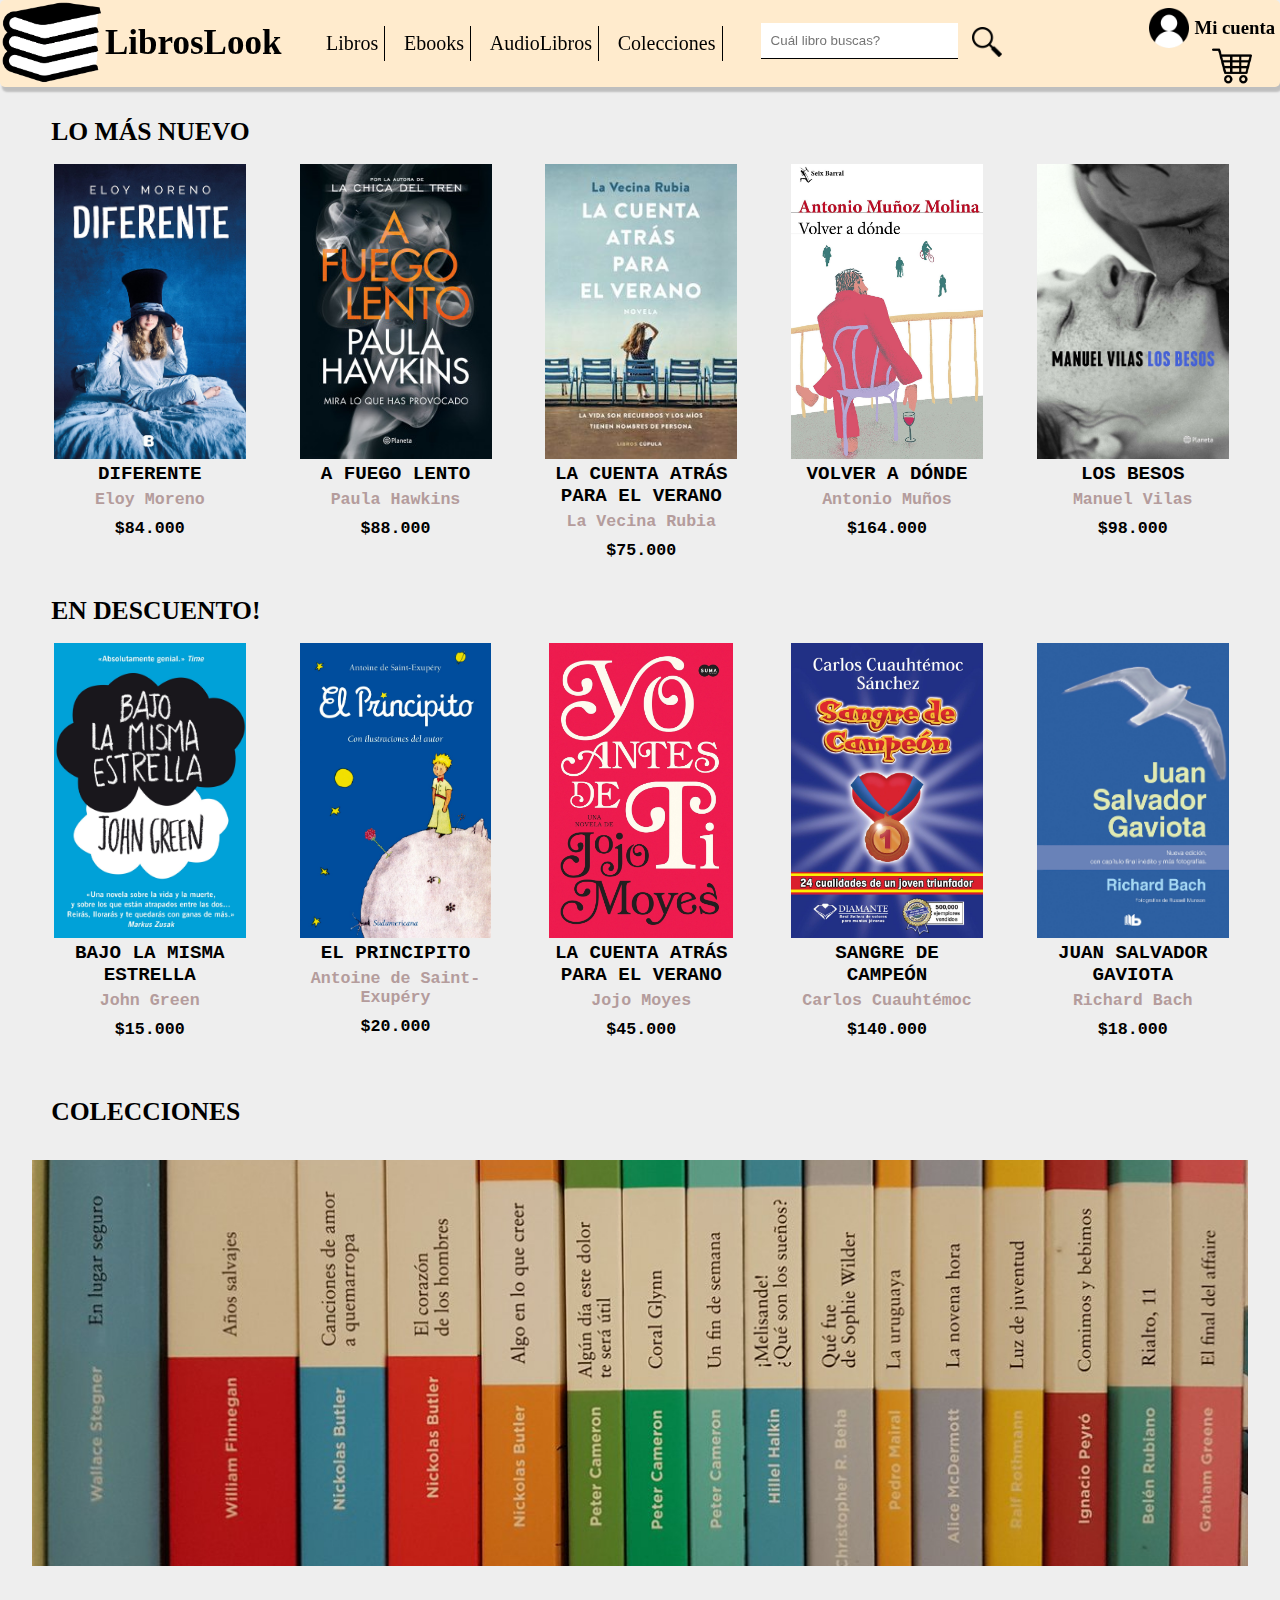
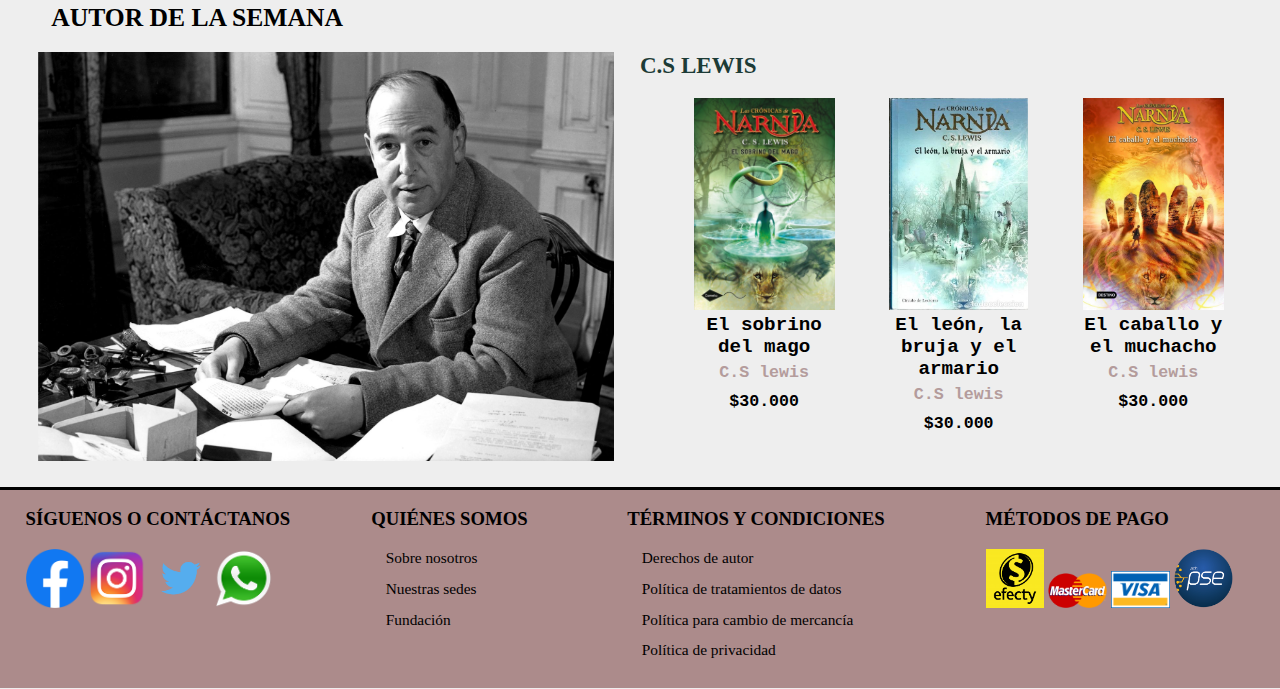
<file: html/index.html>
<!DOCTYPE html>
<!DOCTYPE html>
<html lang="en">
<head>
    <meta charset="UTF-8">
    <meta http-equiv="X-UA-Compatible" content="IE=edge">
    <meta name="viewport" content="width=device-width, initial-scale=1.0">
    <link rel="stylesheet" href="../styles/styles.css">
    <title>LibrosLook</title>
</head>
<body class="grid">
    <header class="header">
        <div class="logo">
            <a href="index.html"><img src="../img/logo.png" alt="Logo" class="icon">
            <h1 class="title">LibrosLook</h1></a>
        </div>
            
        <ul class="menu">
            <li><a href="libros.html" class="links libros">Libros</a></li>
            <li><a href="ebooks.html" class="links Ebooks">Ebooks</a></li>
            <li><a href="aulibros.html" class="links AudioLibros">AudioLibros</a></li>
            <li><a href="colecciones.html" class="links Colecciones">Colecciones</a></li>
        </ul>

        <div class="busqueda">
            <form action="">
                <input type="text" placeholder="Cuál libro buscas?" class="nav">
                <button type="submit"><img src="../img/lupa.png" alt="lupa" class="lupa"></button>
            </form> 
        </div>
        
        <div class="account">
                <img src="../img/usuario.png" alt="usuario" class="user">
                <div class="dropdown">
                    <h3 class="myAccount">Mi cuenta</h3>
                    <div class="dropdown-content">
                        <a href="#">Registrarse</a>
                        <a href="#">Iniciar sesión</a>
                    </div>
                </div>
                <img src="../img/carrito.png" alt="carrito de compra" class="car">
        </div>
    </header>

    <main class="main">
        
        <section>

            <h1 class="title1 titlePrin">LO MÁS NUEVO</h1>

            <div class="box box1">

                <div class="dropdownBox">
                        <img src="../img/diferente.jpg" alt="Diferente" class="img img1">
                    <div class="dropdown-content-box">
                        <a href="#">Agregar al carrito</a>
                        <a href="#">Ver detalles</a>
                    </div>  
                </div>
                <h2 class="titleBox">DIFERENTE</h2>
                <h3 class="titleBox author">Eloy Moreno</h3>
                <h3 class="titleBox price">$84.000</h3>

            </div>


            <div class="box box2">

                <div class="dropdownBox">
                    <img src="../img/fuego.jpg" alt="A fuego lento" class="img img2">
                    <div class="dropdown-content-box">
                        <a href="#">Agregar al carrito</a>
                        <a href="#">Ver detalles</a>
                    </div>  
                </div>
                <h2 class="titleBox">A FUEGO LENTO</h2>
                <h3 class="titleBox author">Paula Hawkins</h3>
                <h3 class="titleBox price">$88.000</h3>

            </div>


            <div class="box box3">

                <div class="dropdownBox">
                    <img src="../img/cuenta_atras.jpg" alt="La cuenta atras para el verano" class="img img3">
                    <div class="dropdown-content-box">
                        <a href="#">Agregar al carrito</a>
                        <a href="#">Ver detalles</a>
                    </div>  
                </div>
                <h2 class="titleBox">LA CUENTA ATR&Aacute;S PARA EL VERANO</h2>
                <h3 class="titleBox author">La Vecina Rubia</h3>
                <h3 class="titleBox price">$75.000</h3>

            </div>


            <div class="box box4">

                <div class="dropdownBox">
                    <img src="../img/volver_donde.jpg" alt="Volver a donde" class="img img4">
                    <div class="dropdown-content-box">
                        <a href="#">Agregar al carrito</a>
                        <a href="#">Ver detalles</a>
                    </div>  
                </div>
                <h2 class="titleBox">VOLVER A D&Oacute;NDE</h2>
                <h3 class="titleBox author">Antonio Mu&ntilde;os</h3>
                <h3 class="titleBox price">$164.000</h3>

            </div>


            <div class="box box5">

                <div class="dropdownBox">
                    <img src="../img/los_besos.jpg" alt="Los besos" class="img img5">
                    <div class="dropdown-content-box">
                        <a href="#">Agregar al carrito</a>
                        <a href="#">Ver detalles</a>
                    </div>  
                </div>
                <h2 class="titleBox">LOS BESOS</h2>
                <h3 class="titleBox author">Manuel Vilas</h3>
                <h3 class="titleBox price">$98.000</h3>

            </div>

            
        </section>

        <section>

            <h1 class="title2El">EN DESCUENTO!</h1>
            <h1 class="title2 titlePrin">EN DESCUENTO!</h1>

            <div class="box box1">

                <div class="dropdownBox">
                        <img src="../img/bajo_misma_estrella.jpg" alt="Bajo la misma estrella" class="img img1">
                    <div class="dropdown-content-box">
                        <a href="#">Agregar al carrito</a>
                        <a href="#">Ver detalles</a>
                    </div>  
                </div>
                <h2 class="titleBox">BAJO LA MISMA ESTRELLA</h2>
                <h3 class="titleBox author">John Green</h3>
                <h3 class="titleBox price">$15.000</h3>

            </div>


            <div class="box box2">

                <div class="dropdownBox">
                    <img src="../img/el_principito.jpg" alt="El principito" class="img img2">
                    <div class="dropdown-content-box">
                        <a href="#">Agregar al carrito</a>
                        <a href="#">Ver detalles</a>
                    </div>  
                </div>
                <h2 class="titleBox">EL PRINCIPITO</h2>
                <h3 class="titleBox author">Antoine de Saint-Exupéry</h3>
                <h3 class="titleBox price">$20.000</h3>

            </div>


            <div class="box box3">

                <div class="dropdownBox">
                    <img src="../img/yo_antes_ti.jpg" alt="Yo antes de ti" class="img img3">
                    <div class="dropdown-content-box">
                        <a href="#">Agregar al carrito</a>
                        <a href="#">Ver detalles</a>
                    </div>  
                </div>
                <h2 class="titleBox">LA CUENTA ATR&Aacute;S PARA EL VERANO</h2>
                <h3 class="titleBox author">Jojo Moyes</h3>
                <h3 class="titleBox price">$45.000</h3>

            </div>


            <div class="box box4">

                <div class="dropdownBox">
                    <img src="../img/sangre_campeon.jpg" alt="Sangre de campeon" class="img img4">
                    <div class="dropdown-content-box">
                        <a href="#">Agregar al carrito</a>
                        <a href="#">Ver detalles</a>
                    </div>  
                </div>
                <h2 class="titleBox">SANGRE DE CAMPE&Oacute;N</h2>
                <h3 class="titleBox author">Carlos Cuauht&eacute;moc</h3>
                <h3 class="titleBox price">$140.000</h3>

            </div>


            <div class="box box5">

                <div class="dropdownBox">
                    <img src="../img/juan_salvador_gaviota.jpg" alt="Diferente" class="img img5">
                    <div class="dropdown-content-box">
                        <a href="#">Agregar al carrito</a>
                        <a href="#">Ver detalles</a>
                    </div>  
                </div>
                <h2 class="titleBox">JUAN SALVADOR GAVIOTA</h2>
                <h3 class="titleBox author">Richard Bach</h3>
                <h3 class="titleBox price">$18.000</h3>

            </div>

            
        </section>


        <section>
            <h1 class="title2El">EN DESCUENTO!</h1>
            <h1 class="title3 titlePrin">COLECCIONES</h1>
            <div class="slider">
                <ul>
                    <li><img src="../img/c1.jpg" alt="Coleccion 1"></li>
                    <li><img src="../img/c2.jpg" alt="Coleccion 2"></li>
                    <li><img src="../img/c3.jpg" alt="Coleccion 3"></li>
                    <li><img src="../img/c4.jpg" alt="Coleccion 4"></li>
                </ul>
            </div>
        </section>


        <section>

            <h1 class="title4 titlePrin">AUTOR DE LA SEMANA</h1>

            <img src="../img/lewis.jpg" alt="C.S Lewis" class="imgA">
            <a href="https://es.wikipedia.org/wiki/C._S._Lewis" target="blank" class="titleA"><h2>C.S LEWIS</h2></a>

            <div class="box box1 BoxA">

                <div class="dropdownBox dropdownBoxA">
                        <img src="../img/narnia_Sobrino_Mago.jpg" alt="El sobrino del mago" class="imgAL img imgA1">
                    <div class="dropdown-content-box dropdown-content-boxA">
                        <a href="#">Agregar al carrito</a>
                        <a href="#">Ver detalles</a>
                    </div>  
                </div>
                <h2 class="titleBox">El sobrino del mago</h2>
                <h3 class="titleBox author">C.S lewis</h3>
                <h3 class="titleBox price">$30.000</h3>

                

            </div>


            <div class="box box2 BoxA">

                <div class="dropdownBox dropdownBoxA">
                    <img src="../img/Narnia_leon_bruja_armario.jpg" alt="el leon, la bruja y el armario" class="imgAL img imgA2">
                    <div class="dropdown-content-box dropdown-content-boxA">
                        <a href="#">Agregar al carrito</a>
                        <a href="#">Ver detalles</a>
                    </div>  
                </div>
                <h2 class="titleBox">El le&oacute;n, la bruja y el armario</h2>
                <h3 class="titleBox author">C.S lewis</h3>
                <h3 class="titleBox price">$30.000</h3>

            </div>


            <div class="box box3 BoxA">

                <div class="dropdownBox dropdownBoxA">
                    <img src="../img/Narnia_caballo_muchachojpg.jpg" alt="el caballo y el muchacho" class="imgAL img imgA3">
                    <div class="dropdown-content-box dropdown-content-boxA">
                        <a href="#">Agregar al carrito</a>
                        <a href="#">Ver detalles</a>
                    </div>  
                </div>
                <h2 class="titleBox">El caballo y el muchacho</h2>
                <h3 class="titleBox author">C.S lewis</h3>
                <h3 class="titleBox price">$30.000</h3>

            </div>

        </section>

    </main>

    <footer class="footer">

        <div class="reds boxesF">
            <h3>S&Iacute;GUENOS O CONT&Aacute;CTANOS</h3>
            <a href="https://www.facebook.com/search/top?q=libros" target="blank"><img src="../img/facebook.png" alt="Facebook" class="imgR facebook imgF"></a>
            <a href="https://www.instagram.com/venta_de_libros.__/" target="blank"><img src="../img/instagram.png" alt="Instagram" class="imgR instagram imgF"></a>
            <a href="https://twitter.com/search?q=libros&src=typed_query" target="blank"><img src="../img/twitter.png" alt="Twitter" class="imgR twitter imgF"></a>
            <a href="https://api.whatsapp.com/send/?phone=573133736218&text=Hola+me+ayudarias+con+esto+por+favor%3A&app_absent=0" target="blank"><img src="../img/whatsapp.png" alt="WhatsApp" class="imgR whatsapp imgF"></a>
        </div>


        <div class="we boxesF list">

            <h3>QUI&Eacute;NES SOMOS</h3>
            <ul>
                <li>Sobre nosotros</li>
                <li>Nuestras sedes</li>
                <li>Fundaci&oacute;n</li>
            </ul>
        </div>


        <div class="terms boxesF list">

            <h3>T&Eacute;RMINOS Y CONDICIONES</h3>
            <ul>
                <li>Derechos de autor</li>
                <li>Pol&iacute;tica de tratamientos de datos</li>
                <li>Pol&iacute;tica para cambio de mercanc&iacute;a</li>
                <li>Pol&iacute;tica de privacidad</li>
            </ul>

        </div>


        <div class="methods boxesF">
            <h3>M&Eacute;TODOS DE PAGO</h3>
            <img src="../img/efecty.png" alt="Facebook" class="imgM efecty imgF">
            <img src="../img/mastercard.png" alt="YouTube" class="imgM mastercard imgF">
            <img src="../img/visa.png" alt="Instagram" class="imgM visa imgF">
            <img src="../img/pse.png" alt="Twitter" class="imgM pse imgF">

        </div>


    </footer>
</body>
</html>
</file>
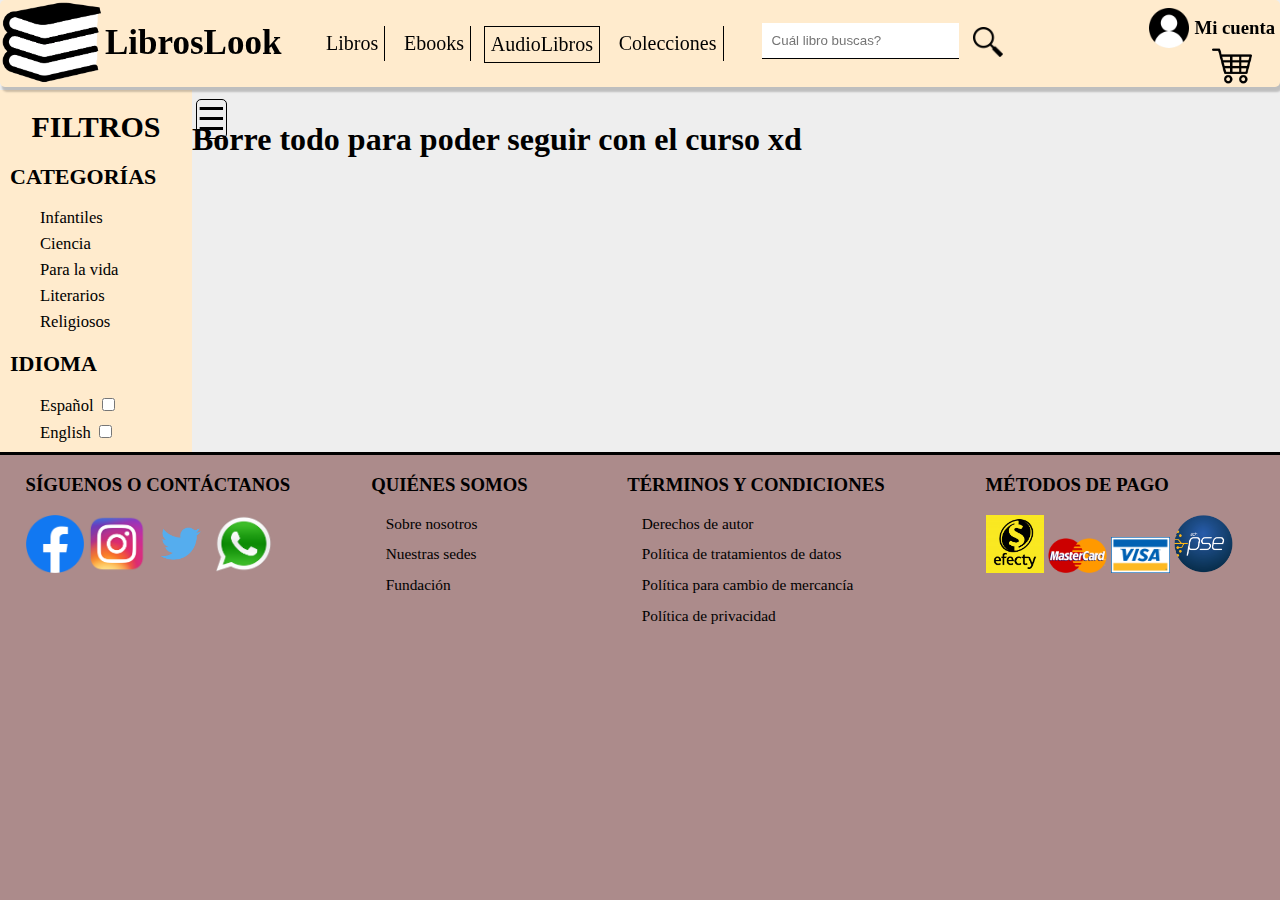
<file: html/aulibros.html>
<!DOCTYPE html>
<!DOCTYPE html>
<html lang="en">
<head>
    <meta charset="UTF-8">
    <meta http-equiv="X-UA-Compatible" content="IE=edge">
    <meta name="viewport" content="width=device-width, initial-scale=1.0">
    <link rel="stylesheet" href="../styles/stylesLibros.css">
    <script defer src="../js/main.js"></script>
    <title>LibrosLook</title>
</head>

<body class="grid">

    <header class="header">
        <div class="logo">
            <a href="index.html"><img src="../img/logo.png" alt="Logo" class="icon">
            <h1 class="title">LibrosLook</h1></a>
        </div>
            
        <ul class="menu">
            <li><a href="libros.html" class="links libros">Libros</a></li>
            <li><a href="ebooks.html" class="links Ebooks">Ebooks</a></li>
            <li><a href="aulibros.html" class="links AudioLibros activeHeader">AudioLibros</a></li>
            <li><a href="colecciones.html" class="links Colecciones">Colecciones</a></li>
        </ul>

        <div class="busqueda">
            <form action="">
                <input type="text" placeholder="Cuál libro buscas?" class="nav">
                <button type="submit"><img src="../img/lupa.png" alt="lupa" class="lupa"></button>
            </form> 
        </div>
        
        <div class="account">
                <img src="../img/usuario.png" alt="usuario" class="user">
                <div class="dropdown">
                    <h3 class="myAccount">Mi cuenta</h3>
                    <div class="dropdown-content">
                        <a href="#">Registrarse</a>
                        <a href="#">Iniciar sesión</a>
                    </div>
                </div>
                <img src="../img/carrito.png" alt="carrito de compra" class="car">
        </div>
    </header>

    <aside class="aside">

        <div class="toggle-btn">
            <span> &#9776; </span>
        </div>

        <h1>FILTROS</h1>
        <h2>CATEGOR&Iacute;AS</h2>
        <ul>
            <li>Infantiles</li>
            <li>Ciencia</li>
            <li>Para la vida</li>
            <li>Literarios</li>
            <li>Religiosos</li>
        </ul>
        <h2>IDIOMA</h2>
        <ul>
            <li>
                <label> 
                    Espa&ntilde;ol 
                    <input type="checkbox" id="spn" name="spanish" value="spanish">
                </label>
            </li>
            <li>
                <label> 
                    English 
                    <input type="checkbox" id="en" name="english " value="english"> 
                </label>
            </li>
        </ul>

        <h2>PRECIO</h2>
        <input type="range" id="precio" name="precio " value="precio">

    </aside>


    <main class="main">
        
        <section>

            <h1>Borre todo para poder seguir con el curso xd</h1>            
        </section>
        
    </main>

    <footer class="footer">

        <div class="reds boxesF">
            <h3>S&Iacute;GUENOS O CONT&Aacute;CTANOS</h3>
            <a href="https://www.facebook.com/search/top?q=libros" target="blank"><img src="../img/facebook.png" alt="Facebook" class="imgR facebook imgF"></a>
            <a href="https://www.instagram.com/venta_de_libros.__/" target="blank"><img src="../img/instagram.png" alt="Instagram" class="imgR instagram imgF"></a>
            <a href="https://twitter.com/search?q=libros&src=typed_query" target="blank"><img src="../img/twitter.png" alt="Twitter" class="imgR twitter imgF"></a>
            <a href="https://api.whatsapp.com/send/?phone=573133736218&text=Hola+me+ayudarias+con+esto+por+favor%3A&app_absent=0" target="blank"><img src="../img/whatsapp.png" alt="WhatsApp" class="imgR whatsapp imgF"></a>
        </div>


        <div class="we boxesF list">

            <h3>QUI&Eacute;NES SOMOS</h3>
            <ul>
                <li>Sobre nosotros</li>
                <li>Nuestras sedes</li>
                <li>Fundaci&oacute;n</li>
            </ul>
        </div>


        <div class="terms boxesF list">

            <h3>T&Eacute;RMINOS Y CONDICIONES</h3>
            <ul>
                <li>Derechos de autor</li>
                <li>Pol&iacute;tica de tratamientos de datos</li>
                <li>Pol&iacute;tica para cambio de mercanc&iacute;a</li>
                <li>Pol&iacute;tica de privacidad</li>
            </ul>

        </div>


        <div class="methods boxesF">
            <h3>M&Eacute;TODOS DE PAGO</h3>
            <img src="../img/efecty.png" alt="Facebook" class="imgM efecty imgF">
            <img src="../img/mastercard.png" alt="YouTube" class="imgM mastercard imgF">
            <img src="../img/visa.png" alt="Instagram" class="imgM visa imgF">
            <img src="../img/pse.png" alt="Twitter" class="imgM pse imgF">

        </div>


    </footer>
</body>
</html>
</file>
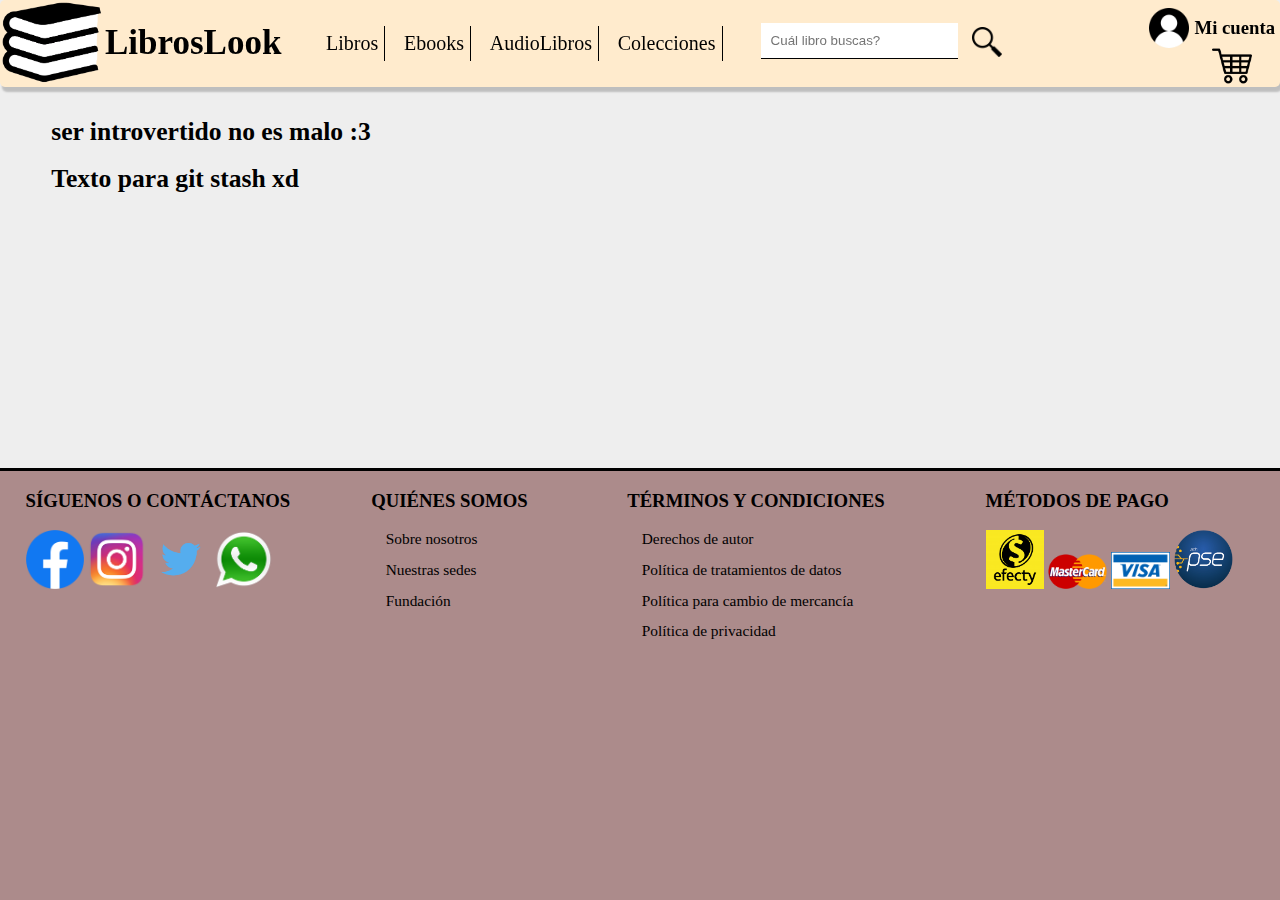
<file: html/colecciones.html>
<!DOCTYPE html>
<!DOCTYPE html>
<html lang="en">
<head>
    <meta charset="UTF-8">
    <meta http-equiv="X-UA-Compatible" content="IE=edge">
    <meta name="viewport" content="width=device-width, initial-scale=1.0">
    <link rel="stylesheet" href="../styles/styles.css">
    <title>LibrosLook</title>
</head>
<body class="grid">
    <header class="header">
        <div class="logo">
            <a href="index.html"><img src="../img/logo.png" alt="Logo" class="icon">
            <h1 class="title">LibrosLook</h1></a>
        </div>
            
        <ul class="menu">
            <li><a href="libros.html" class="links libros">Libros</a></li>
            <li><a href="ebooks.html" class="links Ebooks">Ebooks</a></li>
            <li><a href="aulibros.html" class="links AudioLibros">AudioLibros</a></li>
            <li><a href="colecciones.html" class="links Colecciones">Colecciones</a></li>
        </ul>

        <div class="busqueda">
            <form action="">
                <input type="text" placeholder="Cuál libro buscas?" class="nav">
                <button type="submit"><img src="../img/lupa.png" alt="lupa" class="lupa"></button>
            </form> 
        </div>
        
        <div class="account">
                <img src="../img/usuario.png" alt="usuario" class="user">
                <div class="dropdown">
                    <h3 class="myAccount">Mi cuenta</h3>
                    <div class="dropdown-content">
                        <a href="#">Registrarse</a>
                        <a href="#">Iniciar sesión</a>
                    </div>
                </div>
                <img src="../img/carrito.png" alt="carrito de compra" class="car">
        </div>
    </header>

    <main class="main">
        
        <section>

            <h1 class="title1 titlePrin">ser introvertido no es malo :3</h1> 
            <h1 class="title1 titlePrin">Texto para git stash xd</h1> 
            
        </section>

    </main>

    <footer class="footer">

        <div class="reds boxesF">
            <h3>S&Iacute;GUENOS O CONT&Aacute;CTANOS</h3>
            <a href="https://www.facebook.com/search/top?q=libros" target="blank"><img src="../img/facebook.png" alt="Facebook" class="imgR facebook imgF"></a>
            <a href="https://www.instagram.com/venta_de_libros.__/" target="blank"><img src="../img/instagram.png" alt="Instagram" class="imgR instagram imgF"></a>
            <a href="https://twitter.com/search?q=libros&src=typed_query" target="blank"><img src="../img/twitter.png" alt="Twitter" class="imgR twitter imgF"></a>
            <a href="https://api.whatsapp.com/send/?phone=573133736218&text=Hola+me+ayudarias+con+esto+por+favor%3A&app_absent=0" target="blank"><img src="../img/whatsapp.png" alt="WhatsApp" class="imgR whatsapp imgF"></a>
        </div>


        <div class="we boxesF list">

            <h3>QUI&Eacute;NES SOMOS</h3>
            <ul>
                <li>Sobre nosotros</li>
                <li>Nuestras sedes</li>
                <li>Fundaci&oacute;n</li>
            </ul>
        </div>


        <div class="terms boxesF list">

            <h3>T&Eacute;RMINOS Y CONDICIONES</h3>
            <ul>
                <li>Derechos de autor</li>
                <li>Pol&iacute;tica de tratamientos de datos</li>
                <li>Pol&iacute;tica para cambio de mercanc&iacute;a</li>
                <li>Pol&iacute;tica de privacidad</li>
            </ul>

        </div>


        <div class="methods boxesF">
            <h3>M&Eacute;TODOS DE PAGO</h3>
            <img src="../img/efecty.png" alt="Facebook" class="imgM efecty imgF">
            <img src="../img/mastercard.png" alt="YouTube" class="imgM mastercard imgF">
            <img src="../img/visa.png" alt="Instagram" class="imgM visa imgF">
            <img src="../img/pse.png" alt="Twitter" class="imgM pse imgF">

        </div>


    </footer>
</body>
</html>
</file>
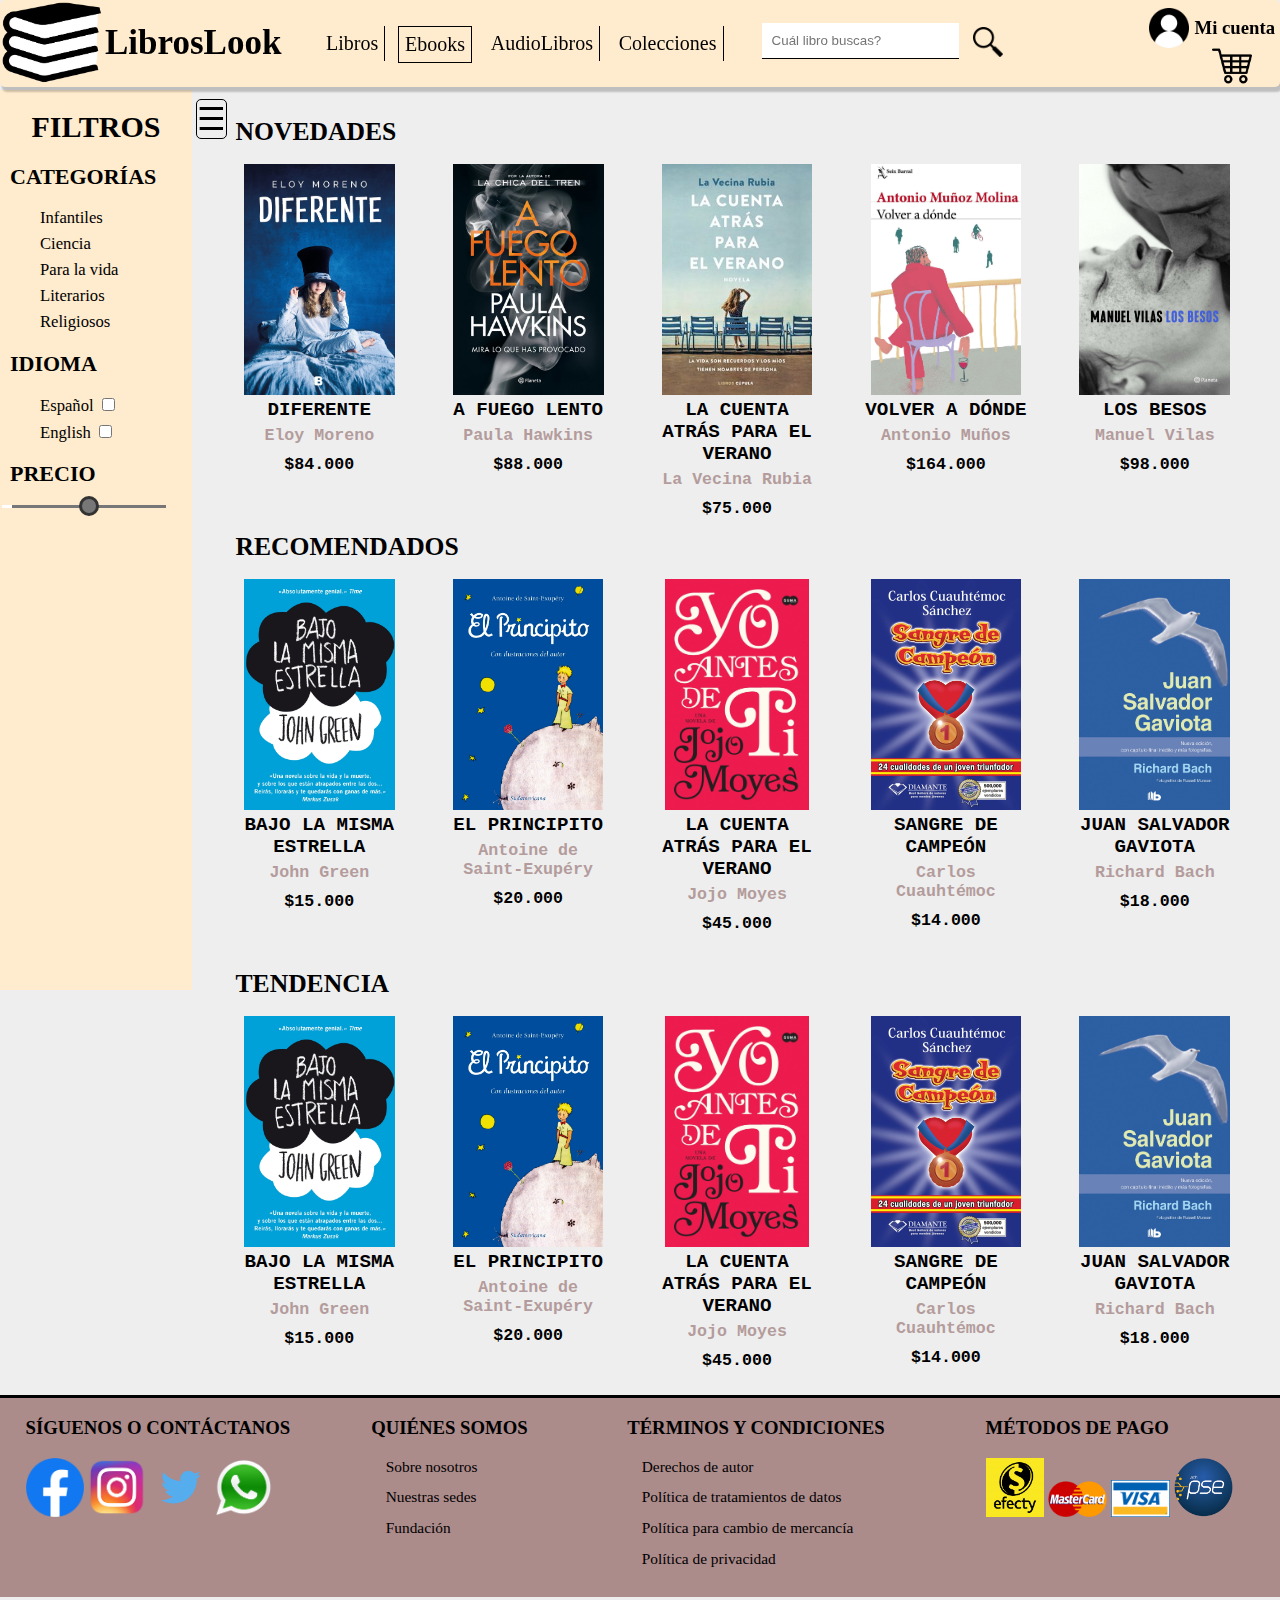
<file: html/ebooks.html>
<!DOCTYPE html>
<!DOCTYPE html>
<html lang="en">
<head>
    <meta charset="UTF-8">
    <meta http-equiv="X-UA-Compatible" content="IE=edge">
    <meta name="viewport" content="width=device-width, initial-scale=1.0">
    <link rel="stylesheet" href="../styles/stylesLibros.css">
    <script defer src="../js/main.js"></script>
    <title>LibrosLook</title>
</head>

<body class="grid">

    <header class="header">
        <div class="logo">
            <a href="index.html"><img src="../img/logo.png" alt="Logo" class="icon">
            <h1 class="title">LibrosLook</h1></a>
        </div>
            
        <ul class="menu">
            <li><a href="libros.html" class="links libros">Libros</a></li>
            <li><a href="ebooks.html" class="links Ebooks activeHeader">Ebooks</a></li>
            <li><a href="aulibros.html" class="links AudioLibros">AudioLibros</a></li>
            <li><a href="colecciones.html" class="links Colecciones">Colecciones</a></li>
        </ul>

        <div class="busqueda">
            <form action="">
                <input type="text" placeholder="Cuál libro buscas?" class="nav">
                <button type="submit"><img src="../img/lupa.png" alt="lupa" class="lupa"></button>
            </form> 
        </div>
        
        <div class="account">
                <img src="../img/usuario.png" alt="usuario" class="user">
                <div class="dropdown">
                    <h3 class="myAccount">Mi cuenta</h3>
                    <div class="dropdown-content">
                        <a href="#">Registrarse</a>
                        <a href="#">Iniciar sesión</a>
                    </div>
                </div>
                <img src="../img/carrito.png" alt="carrito de compra" class="car">
        </div>
    </header>

    <aside class="aside">

        <div class="toggle-btn">
            <span> &#9776; </span>
        </div>

        <h1>FILTROS</h1>
        <h2>CATEGOR&Iacute;AS</h2>
        <ul>
            <li>Infantiles</li>
            <li>Ciencia</li>
            <li>Para la vida</li>
            <li>Literarios</li>
            <li>Religiosos</li>
        </ul>
        <h2>IDIOMA</h2>
        <ul>
            <li>
                <label> 
                    Espa&ntilde;ol 
                    <input type="checkbox" id="spn" name="spanish" value="spanish">
                </label>
            </li>
            <li>
                <label> 
                    English 
                    <input type="checkbox" id="en" name="english " value="english"> 
                </label>
            </li>
        </ul>

        <h2>PRECIO</h2>
        <input type="range" id="precio" name="precio " value="precio">

    </aside>


    <main class="main">
        
        <section>

            <h1 class="title1 titlePrin">NOVEDADES</h1>

            <div class="box box1">

                <div class="dropdownBox">
                        <img src="../img/diferente.jpg" alt="Diferente" class="img img1">
                    <div class="dropdown-content-box">
                        <a href="#">Agregar al carrito</a>
                        <a href="#">Ver detalles</a>
                    </div>  
                </div>
                <h2 class="titleBox">DIFERENTE</h2>
                <h3 class="titleBox author">Eloy Moreno</h3>
                <h3 class="titleBox price">$84.000</h3>

            </div>


            <div class="box box2">

                <div class="dropdownBox">
                    <img src="../img/fuego.jpg" alt="A fuego lento" class="img img2">
                    <div class="dropdown-content-box">
                        <a href="#">Agregar al carrito</a>
                        <a href="#">Ver detalles</a>
                    </div>  
                </div>
                <h2 class="titleBox">A FUEGO LENTO</h2>
                <h3 class="titleBox author">Paula Hawkins</h3>
                <h3 class="titleBox price">$88.000</h3>

            </div>


            <div class="box box3">

                <div class="dropdownBox">
                    <img src="../img/cuenta_atras.jpg" alt="La cuenta atras para el verano" class="img img3">
                    <div class="dropdown-content-box">
                        <a href="#">Agregar al carrito</a>
                        <a href="#">Ver detalles</a>
                    </div>  
                </div>
                <h2 class="titleBox">LA CUENTA ATR&Aacute;S PARA EL VERANO</h2>
                <h3 class="titleBox author">La Vecina Rubia</h3>
                <h3 class="titleBox price">$75.000</h3>

            </div>


            <div class="box box4">

                <div class="dropdownBox">
                    <img src="../img/volver_donde.jpg" alt="Volver a donde" class="img img4">
                    <div class="dropdown-content-box">
                        <a href="#">Agregar al carrito</a>
                        <a href="#">Ver detalles</a>
                    </div>  
                </div>
                <h2 class="titleBox">VOLVER A D&Oacute;NDE</h2>
                <h3 class="titleBox author">Antonio Mu&ntilde;os</h3>
                <h3 class="titleBox price">$164.000</h3>

            </div>


            <div class="box box5">

                <div class="dropdownBox">
                    <img src="../img/los_besos.jpg" alt="Los besos" class="img img5">
                    <div class="dropdown-content-box">
                        <a href="#">Agregar al carrito</a>
                        <a href="#">Ver detalles</a>
                    </div>  
                </div>
                <h2 class="titleBox">LOS BESOS</h2>
                <h3 class="titleBox author">Manuel Vilas</h3>
                <h3 class="titleBox price">$98.000</h3>

            </div>

            
        </section>

        <section>

            <h1 class="title2El">EN DESCUENTO!</h1>
            <h1 class="title2 titlePrin">RECOMENDADOS</h1>

            <div class="box box1">

                <div class="dropdownBox">
                        <img src="../img/bajo_misma_estrella.jpg" alt="Bajo la misma estrella" class="img img1">
                    <div class="dropdown-content-box">
                        <a href="#">Agregar al carrito</a>
                        <a href="#">Ver detalles</a>
                    </div>  
                </div>
                <h2 class="titleBox">BAJO LA MISMA ESTRELLA</h2>
                <h3 class="titleBox author">John Green</h3>
                <h3 class="titleBox price">$15.000</h3>

            </div>


            <div class="box box2">

                <div class="dropdownBox">
                    <img src="../img/el_principito.jpg" alt="El principito" class="img img2">
                    <div class="dropdown-content-box">
                        <a href="#">Agregar al carrito</a>
                        <a href="#">Ver detalles</a>
                    </div>  
                </div>
                <h2 class="titleBox">EL PRINCIPITO</h2>
                <h3 class="titleBox author">Antoine de Saint-Exupéry</h3>
                <h3 class="titleBox price">$20.000</h3>

            </div>


            <div class="box box3">

                <div class="dropdownBox">
                    <img src="../img/yo_antes_ti.jpg" alt="Yo antes de ti" class="img img3">
                    <div class="dropdown-content-box">
                        <a href="#">Agregar al carrito</a>
                        <a href="#">Ver detalles</a>
                    </div>  
                </div>
                <h2 class="titleBox">LA CUENTA ATR&Aacute;S PARA EL VERANO</h2>
                <h3 class="titleBox author">Jojo Moyes</h3>
                <h3 class="titleBox price">$45.000</h3>

            </div>


            <div class="box box4">

                <div class="dropdownBox">
                    <img src="../img/sangre_campeon.jpg" alt="Sangre de campeon" class="img img4">
                    <div class="dropdown-content-box">
                        <a href="#">Agregar al carrito</a>
                        <a href="#">Ver detalles</a>
                    </div>  
                </div>
                <h2 class="titleBox">SANGRE DE CAMPE&Oacute;N</h2>
                <h3 class="titleBox author">Carlos Cuauht&eacute;moc</h3>
                <h3 class="titleBox price">$14.000</h3>

            </div>


            <div class="box box5">

                <div class="dropdownBox">
                    <img src="../img/juan_salvador_gaviota.jpg" alt="Diferente" class="img img5">
                    <div class="dropdown-content-box">
                        <a href="#">Agregar al carrito</a>
                        <a href="#">Ver detalles</a>
                    </div>  
                </div>
                <h2 class="titleBox">JUAN SALVADOR GAVIOTA</h2>
                <h3 class="titleBox author">Richard Bach</h3>
                <h3 class="titleBox price">$18.000</h3>

            </div>            
        </section>

        <section>

            <h1 class="title2El">TENDENCIA</h1>
            <h1 class="title2 titlePrin">TENDENCIA</h1>

            <div class="box box1">

                <div class="dropdownBox">
                        <img src="../img/bajo_misma_estrella.jpg" alt="Bajo la misma estrella" class="img img1">
                    <div class="dropdown-content-box">
                        <a href="#">Agregar al carrito</a>
                        <a href="#">Ver detalles</a>
                    </div>  
                </div>
                <h2 class="titleBox">BAJO LA MISMA ESTRELLA</h2>
                <h3 class="titleBox author">John Green</h3>
                <h3 class="titleBox price">$15.000</h3>

            </div>


            <div class="box box2">

                <div class="dropdownBox">
                    <img src="../img/el_principito.jpg" alt="El principito" class="img img2">
                    <div class="dropdown-content-box">
                        <a href="#">Agregar al carrito</a>
                        <a href="#">Ver detalles</a>
                    </div>  
                </div>
                <h2 class="titleBox">EL PRINCIPITO</h2>
                <h3 class="titleBox author">Antoine de Saint-Exupéry</h3>
                <h3 class="titleBox price">$20.000</h3>

            </div>


            <div class="box box3">

                <div class="dropdownBox">
                    <img src="../img/yo_antes_ti.jpg" alt="Yo antes de ti" class="img img3">
                    <div class="dropdown-content-box">
                        <a href="#">Agregar al carrito</a>
                        <a href="#">Ver detalles</a>
                    </div>  
                </div>
                <h2 class="titleBox">LA CUENTA ATR&Aacute;S PARA EL VERANO</h2>
                <h3 class="titleBox author">Jojo Moyes</h3>
                <h3 class="titleBox price">$45.000</h3>

            </div>


            <div class="box box4">

                <div class="dropdownBox">
                    <img src="../img/sangre_campeon.jpg" alt="Sangre de campeon" class="img img4">
                    <div class="dropdown-content-box">
                        <a href="#">Agregar al carrito</a>
                        <a href="#">Ver detalles</a>
                    </div>  
                </div>
                <h2 class="titleBox">SANGRE DE CAMPE&Oacute;N</h2>
                <h3 class="titleBox author">Carlos Cuauht&eacute;moc</h3>
                <h3 class="titleBox price">$14.000</h3>

            </div>


            <div class="box box5">

                <div class="dropdownBox">
                    <img src="../img/juan_salvador_gaviota.jpg" alt="Diferente" class="img img5">
                    <div class="dropdown-content-box">
                        <a href="#">Agregar al carrito</a>
                        <a href="#">Ver detalles</a>
                    </div>  
                </div>
                <h2 class="titleBox">JUAN SALVADOR GAVIOTA</h2>
                <h3 class="titleBox author">Richard Bach</h3>
                <h3 class="titleBox price">$18.000</h3>

            </div>            
        </section>
        
    </main>

    <footer class="footer">

        <div class="reds boxesF">
            <h3>S&Iacute;GUENOS O CONT&Aacute;CTANOS</h3>
            <a href="https://www.facebook.com/search/top?q=libros" target="blank"><img src="../img/facebook.png" alt="Facebook" class="imgR facebook imgF"></a>
            <a href="https://www.instagram.com/venta_de_libros.__/" target="blank"><img src="../img/instagram.png" alt="Instagram" class="imgR instagram imgF"></a>
            <a href="https://twitter.com/search?q=libros&src=typed_query" target="blank"><img src="../img/twitter.png" alt="Twitter" class="imgR twitter imgF"></a>
            <a href="https://api.whatsapp.com/send/?phone=573133736218&text=Hola+me+ayudarias+con+esto+por+favor%3A&app_absent=0" target="blank"><img src="../img/whatsapp.png" alt="WhatsApp" class="imgR whatsapp imgF"></a>
        </div>


        <div class="we boxesF list">

            <h3>QUI&Eacute;NES SOMOS</h3>
            <ul>
                <li>Sobre nosotros</li>
                <li>Nuestras sedes</li>
                <li>Fundaci&oacute;n</li>
            </ul>
        </div>


        <div class="terms boxesF list">

            <h3>T&Eacute;RMINOS Y CONDICIONES</h3>
            <ul>
                <li>Derechos de autor</li>
                <li>Pol&iacute;tica de tratamientos de datos</li>
                <li>Pol&iacute;tica para cambio de mercanc&iacute;a</li>
                <li>Pol&iacute;tica de privacidad</li>
            </ul>

        </div>


        <div class="methods boxesF">
            <h3>M&Eacute;TODOS DE PAGO</h3>
            <img src="../img/efecty.png" alt="Facebook" class="imgM efecty imgF">
            <img src="../img/mastercard.png" alt="YouTube" class="imgM mastercard imgF">
            <img src="../img/visa.png" alt="Instagram" class="imgM visa imgF">
            <img src="../img/pse.png" alt="Twitter" class="imgM pse imgF">

        </div>


    </footer>
</body>
</html>
</file>
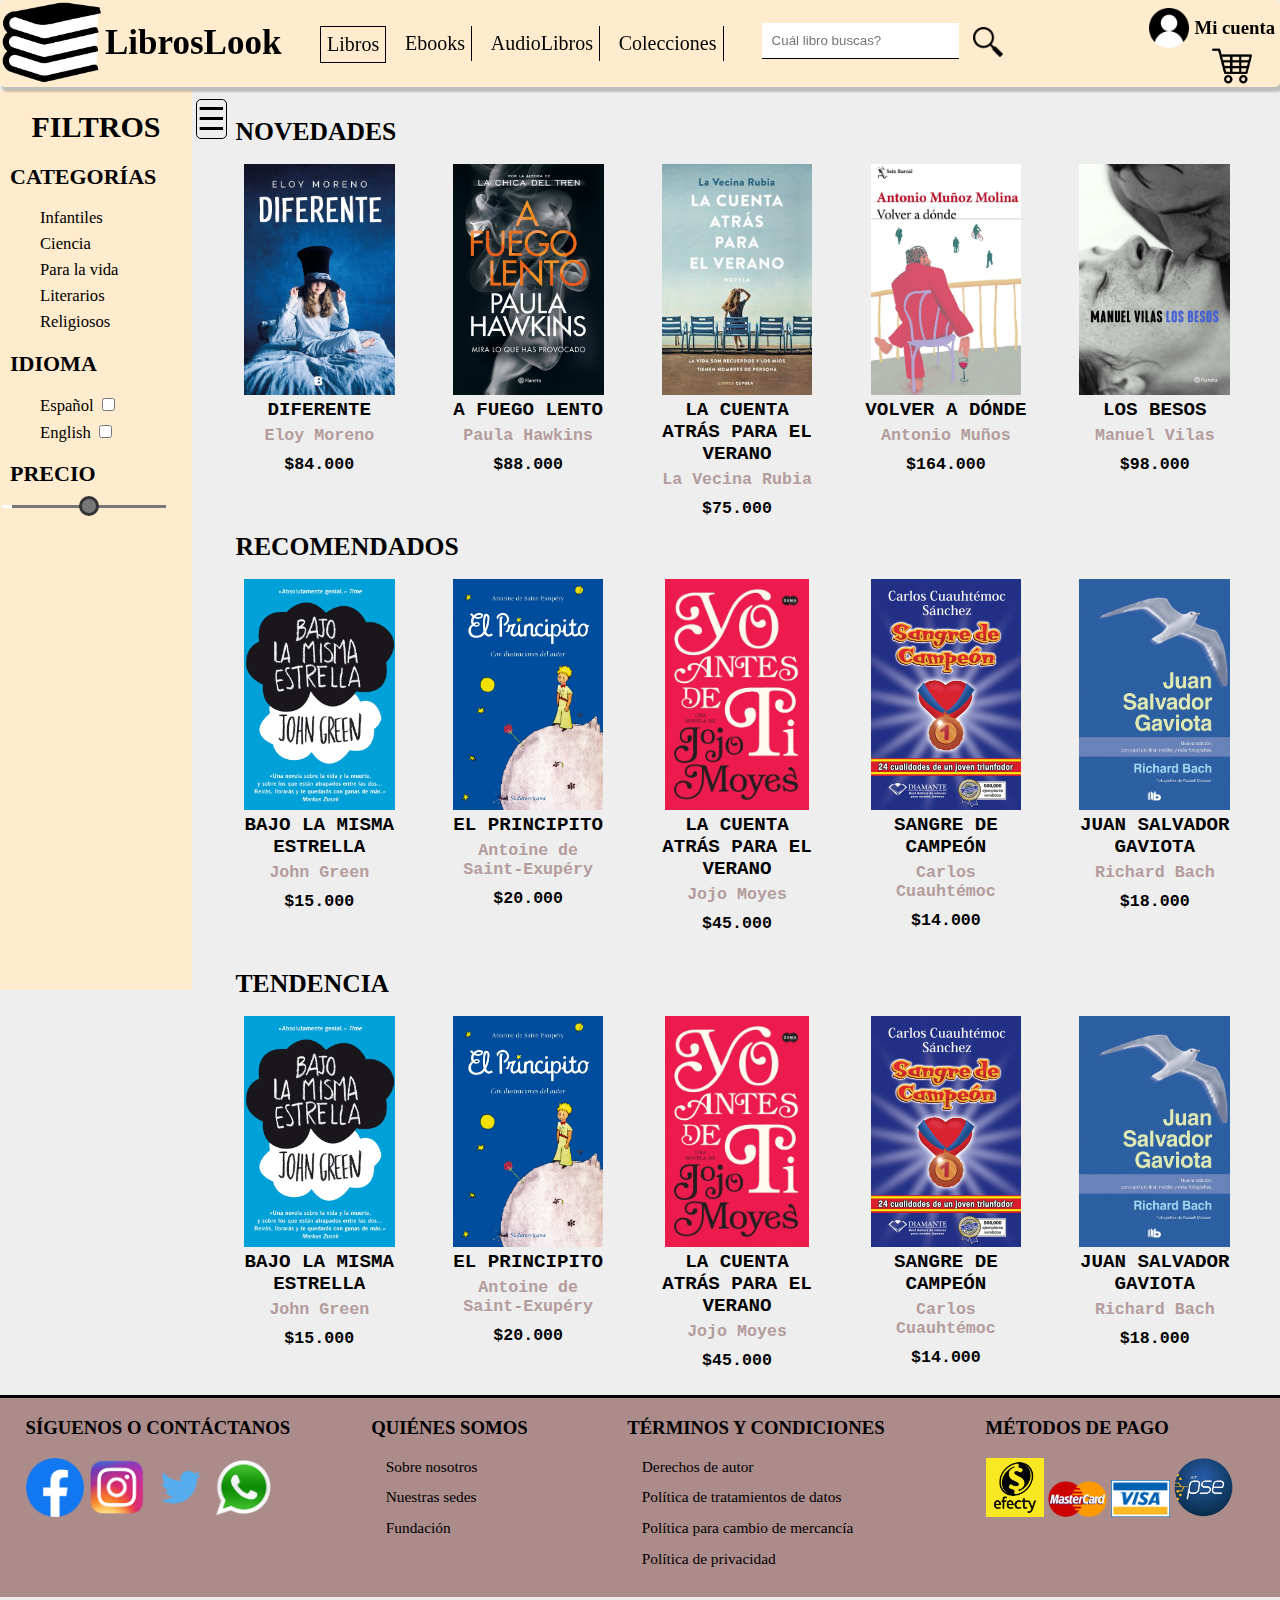
<file: html/libros.html>
<!DOCTYPE html>
<!DOCTYPE html>
<html lang="en">
<head>
    <meta charset="UTF-8">
    <meta http-equiv="X-UA-Compatible" content="IE=edge">
    <meta name="viewport" content="width=device-width, initial-scale=1.0">
    <link rel="stylesheet" href="../styles/stylesLibros.css">
    <script defer src="../js/main.js"></script>
    <title>LibrosLook</title>
</head>

<body class="grid">

    <header class="header">
        <div class="logo">
            <a href="index.html"><img src="../img/logo.png" alt="Logo" class="icon">
            <h1 class="title">LibrosLook</h1></a>
        </div>
            
        <ul class="menu">
            <li><a href="libros.html" class="links libros activeHeader">Libros</a></li>
            <li><a href="ebooks.html" class="links Ebooks">Ebooks</a></li>
            <li><a href="aulibros.html" class="links AudioLibros">AudioLibros</a></li>
            <li><a href="colecciones.html" class="links Colecciones">Colecciones</a></li>
        </ul>

        <div class="busqueda">
            <form action="">
                <input type="text" placeholder="Cuál libro buscas?" class="nav">
                <button type="submit"><img src="../img/lupa.png" alt="lupa" class="lupa"></button>
            </form> 
        </div>
        
        <div class="account">
                <img src="../img/usuario.png" alt="usuario" class="user">
                <div class="dropdown">
                    <h3 class="myAccount">Mi cuenta</h3>
                    <div class="dropdown-content">
                        <a href="#">Registrarse</a>
                        <a href="#">Iniciar sesión</a>
                    </div>
                </div>
                <img src="../img/carrito.png" alt="carrito de compra" class="car">
        </div>
    </header>

    <aside class="aside">

        <div class="toggle-btn">
            <span> &#9776; </span>
        </div>

        <h1>FILTROS</h1>
        <h2>CATEGOR&Iacute;AS</h2>
        <ul>
            <li>Infantiles</li>
            <li>Ciencia</li>
            <li>Para la vida</li>
            <li>Literarios</li>
            <li>Religiosos</li>
        </ul>
        <h2>IDIOMA</h2>
        <ul>
            <li>
                <label> 
                    Espa&ntilde;ol 
                    <input type="checkbox" id="spn" name="spanish" value="spanish">
                </label>
            </li>
            <li>
                <label> 
                    English 
                    <input type="checkbox" id="en" name="english " value="english"> 
                </label>
            </li>
        </ul>

        <h2>PRECIO</h2>
        <input type="range" id="precio" name="precio " value="precio">

    </aside>


    <main class="main">
        
        <section>

            <h1 class="title1 titlePrin">NOVEDADES</h1>

            <div class="box box1">

                <div class="dropdownBox">
                        <img src="../img/diferente.jpg" alt="Diferente" class="img img1">
                    <div class="dropdown-content-box">
                        <a href="#">Agregar al carrito</a>
                        <a href="#">Ver detalles</a>
                    </div>  
                </div>
                <h2 class="titleBox">DIFERENTE</h2>
                <h3 class="titleBox author">Eloy Moreno</h3>
                <h3 class="titleBox price">$84.000</h3>

            </div>


            <div class="box box2">

                <div class="dropdownBox">
                    <img src="../img/fuego.jpg" alt="A fuego lento" class="img img2">
                    <div class="dropdown-content-box">
                        <a href="#">Agregar al carrito</a>
                        <a href="#">Ver detalles</a>
                    </div>  
                </div>
                <h2 class="titleBox">A FUEGO LENTO</h2>
                <h3 class="titleBox author">Paula Hawkins</h3>
                <h3 class="titleBox price">$88.000</h3>

            </div>


            <div class="box box3">

                <div class="dropdownBox">
                    <img src="../img/cuenta_atras.jpg" alt="La cuenta atras para el verano" class="img img3">
                    <div class="dropdown-content-box">
                        <a href="#">Agregar al carrito</a>
                        <a href="#">Ver detalles</a>
                    </div>  
                </div>
                <h2 class="titleBox">LA CUENTA ATR&Aacute;S PARA EL VERANO</h2>
                <h3 class="titleBox author">La Vecina Rubia</h3>
                <h3 class="titleBox price">$75.000</h3>

            </div>


            <div class="box box4">

                <div class="dropdownBox">
                    <img src="../img/volver_donde.jpg" alt="Volver a donde" class="img img4">
                    <div class="dropdown-content-box">
                        <a href="#">Agregar al carrito</a>
                        <a href="#">Ver detalles</a>
                    </div>  
                </div>
                <h2 class="titleBox">VOLVER A D&Oacute;NDE</h2>
                <h3 class="titleBox author">Antonio Mu&ntilde;os</h3>
                <h3 class="titleBox price">$164.000</h3>

            </div>


            <div class="box box5">

                <div class="dropdownBox">
                    <img src="../img/los_besos.jpg" alt="Los besos" class="img img5">
                    <div class="dropdown-content-box">
                        <a href="#">Agregar al carrito</a>
                        <a href="#">Ver detalles</a>
                    </div>  
                </div>
                <h2 class="titleBox">LOS BESOS</h2>
                <h3 class="titleBox author">Manuel Vilas</h3>
                <h3 class="titleBox price">$98.000</h3>

            </div>

            
        </section>

        <section>

            <h1 class="title2El">EN DESCUENTO!</h1>
            <h1 class="title2 titlePrin">RECOMENDADOS</h1>

            <div class="box box1">

                <div class="dropdownBox">
                        <img src="../img/bajo_misma_estrella.jpg" alt="Bajo la misma estrella" class="img img1">
                    <div class="dropdown-content-box">
                        <a href="#">Agregar al carrito</a>
                        <a href="#">Ver detalles</a>
                    </div>  
                </div>
                <h2 class="titleBox">BAJO LA MISMA ESTRELLA</h2>
                <h3 class="titleBox author">John Green</h3>
                <h3 class="titleBox price">$15.000</h3>

            </div>


            <div class="box box2">

                <div class="dropdownBox">
                    <img src="../img/el_principito.jpg" alt="El principito" class="img img2">
                    <div class="dropdown-content-box">
                        <a href="#">Agregar al carrito</a>
                        <a href="#">Ver detalles</a>
                    </div>  
                </div>
                <h2 class="titleBox">EL PRINCIPITO</h2>
                <h3 class="titleBox author">Antoine de Saint-Exupéry</h3>
                <h3 class="titleBox price">$20.000</h3>

            </div>


            <div class="box box3">

                <div class="dropdownBox">
                    <img src="../img/yo_antes_ti.jpg" alt="Yo antes de ti" class="img img3">
                    <div class="dropdown-content-box">
                        <a href="#">Agregar al carrito</a>
                        <a href="#">Ver detalles</a>
                    </div>  
                </div>
                <h2 class="titleBox">LA CUENTA ATR&Aacute;S PARA EL VERANO</h2>
                <h3 class="titleBox author">Jojo Moyes</h3>
                <h3 class="titleBox price">$45.000</h3>

            </div>


            <div class="box box4">

                <div class="dropdownBox">
                    <img src="../img/sangre_campeon.jpg" alt="Sangre de campeon" class="img img4">
                    <div class="dropdown-content-box">
                        <a href="#">Agregar al carrito</a>
                        <a href="#">Ver detalles</a>
                    </div>  
                </div>
                <h2 class="titleBox">SANGRE DE CAMPE&Oacute;N</h2>
                <h3 class="titleBox author">Carlos Cuauht&eacute;moc</h3>
                <h3 class="titleBox price">$14.000</h3>

            </div>


            <div class="box box5">

                <div class="dropdownBox">
                    <img src="../img/juan_salvador_gaviota.jpg" alt="Diferente" class="img img5">
                    <div class="dropdown-content-box">
                        <a href="#">Agregar al carrito</a>
                        <a href="#">Ver detalles</a>
                    </div>  
                </div>
                <h2 class="titleBox">JUAN SALVADOR GAVIOTA</h2>
                <h3 class="titleBox author">Richard Bach</h3>
                <h3 class="titleBox price">$18.000</h3>

            </div>            
        </section>

        <section>

            <h1 class="title2El">TENDENCIA</h1>
            <h1 class="title2 titlePrin">TENDENCIA</h1>

            <div class="box box1">

                <div class="dropdownBox">
                        <img src="../img/bajo_misma_estrella.jpg" alt="Bajo la misma estrella" class="img img1">
                    <div class="dropdown-content-box">
                        <a href="#">Agregar al carrito</a>
                        <a href="#">Ver detalles</a>
                    </div>  
                </div>
                <h2 class="titleBox">BAJO LA MISMA ESTRELLA</h2>
                <h3 class="titleBox author">John Green</h3>
                <h3 class="titleBox price">$15.000</h3>

            </div>


            <div class="box box2">

                <div class="dropdownBox">
                    <img src="../img/el_principito.jpg" alt="El principito" class="img img2">
                    <div class="dropdown-content-box">
                        <a href="#">Agregar al carrito</a>
                        <a href="#">Ver detalles</a>
                    </div>  
                </div>
                <h2 class="titleBox">EL PRINCIPITO</h2>
                <h3 class="titleBox author">Antoine de Saint-Exupéry</h3>
                <h3 class="titleBox price">$20.000</h3>

            </div>


            <div class="box box3">

                <div class="dropdownBox">
                    <img src="../img/yo_antes_ti.jpg" alt="Yo antes de ti" class="img img3">
                    <div class="dropdown-content-box">
                        <a href="#">Agregar al carrito</a>
                        <a href="#">Ver detalles</a>
                    </div>  
                </div>
                <h2 class="titleBox">LA CUENTA ATR&Aacute;S PARA EL VERANO</h2>
                <h3 class="titleBox author">Jojo Moyes</h3>
                <h3 class="titleBox price">$45.000</h3>

            </div>


            <div class="box box4">

                <div class="dropdownBox">
                    <img src="../img/sangre_campeon.jpg" alt="Sangre de campeon" class="img img4">
                    <div class="dropdown-content-box">
                        <a href="#">Agregar al carrito</a>
                        <a href="#">Ver detalles</a>
                    </div>  
                </div>
                <h2 class="titleBox">SANGRE DE CAMPE&Oacute;N</h2>
                <h3 class="titleBox author">Carlos Cuauht&eacute;moc</h3>
                <h3 class="titleBox price">$14.000</h3>

            </div>


            <div class="box box5">

                <div class="dropdownBox">
                    <img src="../img/juan_salvador_gaviota.jpg" alt="Diferente" class="img img5">
                    <div class="dropdown-content-box">
                        <a href="#">Agregar al carrito</a>
                        <a href="#">Ver detalles</a>
                    </div>  
                </div>
                <h2 class="titleBox">JUAN SALVADOR GAVIOTA</h2>
                <h3 class="titleBox author">Richard Bach</h3>
                <h3 class="titleBox price">$18.000</h3>

            </div>            
        </section>
        
    </main>

    <footer class="footer">

        <div class="reds boxesF">
            <h3>S&Iacute;GUENOS O CONT&Aacute;CTANOS</h3>
            <a href="https://www.facebook.com/search/top?q=libros" target="blank"><img src="../img/facebook.png" alt="Facebook" class="imgR facebook imgF"></a>
            <a href="https://www.instagram.com/venta_de_libros.__/" target="blank"><img src="../img/instagram.png" alt="Instagram" class="imgR instagram imgF"></a>
            <a href="https://twitter.com/search?q=libros&src=typed_query" target="blank"><img src="../img/twitter.png" alt="Twitter" class="imgR twitter imgF"></a>
            <a href="https://api.whatsapp.com/send/?phone=573133736218&text=Hola+me+ayudarias+con+esto+por+favor%3A&app_absent=0" target="blank"><img src="../img/whatsapp.png" alt="WhatsApp" class="imgR whatsapp imgF"></a>
        </div>


        <div class="we boxesF list">

            <h3>QUI&Eacute;NES SOMOS</h3>
            <ul>
                <li>Sobre nosotros</li>
                <li>Nuestras sedes</li>
                <li>Fundaci&oacute;n</li>
            </ul>
        </div>


        <div class="terms boxesF list">

            <h3>T&Eacute;RMINOS Y CONDICIONES</h3>
            <ul>
                <li>Derechos de autor</li>
                <li>Pol&iacute;tica de tratamientos de datos</li>
                <li>Pol&iacute;tica para cambio de mercanc&iacute;a</li>
                <li>Pol&iacute;tica de privacidad</li>
            </ul>

        </div>


        <div class="methods boxesF">
            <h3>M&Eacute;TODOS DE PAGO</h3>
            <img src="../img/efecty.png" alt="Facebook" class="imgM efecty imgF">
            <img src="../img/mastercard.png" alt="YouTube" class="imgM mastercard imgF">
            <img src="../img/visa.png" alt="Instagram" class="imgM visa imgF">
            <img src="../img/pse.png" alt="Twitter" class="imgM pse imgF">

        </div>


    </footer>
</body>
</html>
</file>
<file: styles/styles.css>
/* MAQUETADO */
    html{
        height: 100%;
    }
    body{
        min-height: 100%;
        background-color: #eee;
        margin: 0;
    }
    .header{
        width: 100%;
        grid-area: header;
        position: fixed;                        
        top: 0;
        left: 0;
        background-color: blanchedalmond;
        box-shadow: 2px 5px 2px rgba(0, 0, 0, 0.2);
        border-radius: 5px;
        z-index: 10;
    }
    
    .main{
        grid-area: main;
    }
    .footer{
        width: 100%;
        grid-area: footer;
        border-top: 3px solid black;
        margin-top: 2%;
        background-color: rgb(172, 139, 139);;
    }

    .grid{
        display: grid;
        grid-template: 
            "header" 100px
            "main"   auto
            "footer" auto 
        ;
    }
    

/* HEADER */

    .logo a{
        color: black;
    }
    .icon{
        width: 102px;
        float: left;
        padding-right: 3px;
    }
    .title{
        float: left;
        margin-right: 3%;
        font-size: 35px;
    }
    .menu{
        list-style-type: none;
    }
    .links{
        float: left;
        text-decoration: none;
        margin-right: 1%;
        padding: 0.5%;
        color: black;
        margin-top: 10px;
        font-size: 20px;
        border-right: solid 1px;
    }
    .links:hover{
        border: none;
        font-size: 155%;
        margin-top: 0.3%;
        transition: 0.2s;
    }
    .busqueda{
        display: inline-block;
        margin-left: 2%;
    }
    .nav{
        border: none;
        border-bottom: solid 1px black;
        padding: 10px;
        margin-top: 3%;
        float: left;
    }
    .nav:focus{
        outline: none;
    }
    .busqueda button{
        background: none;
        border: none;
    }
    .lupa{
        width: 30px;
        margin-top: 10px;
        margin-left: 8px;
    }
    .lupa:hover{
        width: 40px;
        margin-top: 5px;
        transition: 0.5s;
        cursor: pointer;
    }
    .account{
        float: right;
        padding-right: 5px;
    }
    .user{ 
        float: left;
        width: 40px;
        padding-right: 5px;
        margin-top: -8px;
    } 
    .myAccount{
        display: inline-block;
        margin-top: 1px;
        margin-bottom: 0;
        cursor: pointer;
    }
    .dropdown{
        position: relative;
        display: inline-block;
    }
    .dropdown-content{
        display: none;
        position: absolute;
        background-color: #f9f9f9;
        min-width: 25px;
        box-shadow: 0px 4px 4px rgba(0,0,0,0.2);
    }
    .dropdown-content a {
        color: black; 
        padding: 10px 6px; 
        text-decoration: none;
        display: block;
    }
    .dropdown-content a:hover{
        background-color: #c4c700;
    }
    
    .dropdown:hover .dropdown-content{
        display: block;
    }
    .car{
        display: block;
        width: 40px;
        margin-left: 50%;
        margin-top: 7px;
    }


/* BOXES */

.titlePrin{
    margin-left: 4%;
    font-size: 2vw;
    margin-bottom: 10;
    padding: 0;
    float: none;
}
.box {
    width: 15%;
    font-family: monospace;
    margin-left: 4.2%;
    padding: 0;
    float: left;
    text-align: center;
    z-index: 1;
    cursor: pointer;
}

.img{
    width: 100%;
    height: 23vw;
}

.titleBox{
    margin-bottom: 0;
    margin-top: 0;
    font-size: 1.5vw;
}
.price{
    margin-top: 10px;
    font-size: 1.3vw;
}
.author{
    margin-top: 5px;
    color: rgb(180, 156, 156);
    font-size: 1.3vw;
}

.dropdownBox{
    position: relative;
    display: inline-block;
}
.dropdown-content-box{
    display: none;
    position: absolute;
    left: 0%;
    transform: translate(12%, -120%);  
    background-color: #f9f9f9;
    min-width: 25px;
    box-shadow: 0px 4px 4px rgba(0,0,0,0.2);
}
.dropdown-content-box a {
    color: black; 
    padding: 0.2vw 1vw; 
    font-size: 1vw;
    text-decoration: none;
    display: block;
}
.dropdown-content-box a:hover{
    background-color: #9c9c92;
}

.dropdownBox:hover .dropdown-content-box{
    display: block;
}
.dropdownBox:hover .img{
    opacity: 0.5;
    transition: 0.5s;
}
.title2El{
    color: #eee;
}

/* FOOTER */

.imgF{
    width: 20%;
}
.boxesF{
    float: left;
    width: 23%;
}
.reds{
    margin-left: 2%;
}
.we{
    margin-left: 4%;
}
.terms{
    margin-left: -3%;
}
.list * li{
    list-style: none;
    padding-bottom: 5%;
    font-size: 1.2vw;
    margin-left: -10%;
}
.list * li:hover{
    cursor: pointer;
    color: aqua;
}
.methods{
    margin-left: 5%;
}
.mastercard{
    width: -20%;
}

/* SLIDER */

.slider{
    width: 95%;
    margin: auto;
    overflow: hidden;
}
.slider ul{
    display: flex;
    padding: 0;
    width: 400%;
    animation: cambio 20s infinite alternate;
}
.slider li{
    width: 100%;
    list-style: none;
}
.slider img{
    width: 100%;
}
@keyframes cambio{
    0% {margin-left: 0;}
    20% {margin-left: 0;}
    
    25% {margin-left: -100%;}
    45% {margin-left: -100%;}

    50% {margin-left: -200%;}
    70% {margin-left: -200%;}
    
    75% {margin-left: -300%;}
    100% {margin-left: -300%;}
}

/* AUTOR */
.imgA{
    margin-left: 3%;
    margin-right: 2%;
    width: 45%;
    float: left;
}
.imgAL{
    height:16.6vw;
}
.dropdown-content-boxA{
    transform: translate(0%, -120%);
}
.BoxA{
    width: 11%;
}
.titleA{
    text-decoration: none;
    color: #1c3b36;
    font-size: 1.2vw;
}

/* MENU ASIDE */
</file>
<file: styles/stylesLibros.css>
/* MAQUETADO */
    html{
        height: 100%;
    }
    body{
        min-height: 100%;
        background-color: #eee;
        margin: 0;
    }
    .header{
        width: 100%;
        grid-area: header;
        position: fixed;                        
        top: 0;
        left: 0;
        background-color: blanchedalmond;
        box-shadow: 2px 5px 2px rgba(0, 0, 0, 0.2);
        border-radius: 5px;
        z-index: 10;
    }
    .aside{
        grid-area: aside;
        background-color: white;
        margin-top: 90px;
        padding: 0;
        position: fixed;
        height: 100%;
        width: 15%;
        background-color: blanchedalmond;
        left: 0;
        z-index: 5;
        transition: 0.5s;
    }
    .active{
        left: -15%;
    }
    .main{
        grid-area: main;
        margin-left: 0%;
        transition: 0.5s;
    }
    .mainActive{
        margin-left: -15%;
        
    }
    .footer{
        width: 100%;
        grid-area: footer;
        border-top: 3px solid black;
        margin-top: 2%;
        background-color: rgb(172, 139, 139);
        z-index: 6;
    }

    .grid{
        display: grid;
        grid-template: 
            "header  header" 100px
            "aside     main"   auto 
            "footer   footer" auto /
            15%  auto
        ;
    }
    

/* HEADER */

    .logo a{
        color: black;
    }
    .icon{
        width: 102px;
        float: left;
        padding-right: 3px;
    }
    .title{
        float: left;
        margin-right: 3%;
        font-size: 35px;
    }
    .menu{
        list-style-type: none;
    }
    .links{
        float: left;
        text-decoration: none;
        margin-right: 1%;
        padding: 0.5%;
        color: black;
        margin-top: 10px;
        font-size: 20px;
        border-right: solid 1px;
    }
    .links:hover{
        border: none;
        font-size: 155%;
        margin-top: 0.3%;
        transition: 0.2s;
    }
    .busqueda{
        display: inline-block;
        margin-left: 2%;
    }
    .nav{
        border: none;
        border-bottom: solid 1px black;
        padding: 10px;
        margin-top: 3%;
        float: left;
    }
    .nav:focus{
        outline: none;
    }
    .busqueda button{
        background: none;
        border: none;
    }
    .lupa{
        width: 30px;
        margin-top: 10px;
        margin-left: 8px;
    }
    .lupa:hover{
        width: 40px;
        margin-top: 5px;
        transition: 0.5s;
        cursor: pointer;
    }
    .account{
        float: right;
        padding-right: 5px;
    }
    .user{ 
        float: left;
        width: 40px;
        padding-right: 5px;
        margin-top: -8px;
    } 
    .myAccount{
        display: inline-block;
        margin-top: 1px;
        margin-bottom: 0;
        cursor: pointer;
    }
    .dropdown{
        position: relative;
        display: inline-block;
    }
    .dropdown-content{
        display: none;
        position: absolute;
        background-color: #f9f9f9;
        min-width: 25px;
        box-shadow: 0px 4px 4px rgba(0,0,0,0.2);
    }
    .dropdown-content a {
        color: black; 
        padding: 10px 6px; 
        text-decoration: none;
        display: block;
    }
    .dropdown-content a:hover{
        background-color: #c4c700;
    }
    
    .dropdown:hover .dropdown-content{
        display: block;
    }
    .car{
        display: block;
        width: 40px;
        margin-left: 50%;
        margin-top: 7px;
    }
    .activeHeader{
        border: 1px solid;
    }


/* BOXES */

.titlePrin{
    margin-left: 4%;
    font-size: 2vw;
    margin-bottom: 10;
    padding: 0;
    float: none;
}
.box {
    width: 15%;
    font-family: monospace;
    margin-left: 4.2%;
    padding: 0;
    float: left;
    text-align: center;
    z-index: 1;
    cursor: pointer;
}

.img{
    width: 100%;
    height: 18vw;
}

.titleBox{
    margin-bottom: 0;
    margin-top: 0;
    font-size: 1.5vw;
}
.price{
    margin-top: 10px;
    font-size: 1.3vw;
}
.author{
    margin-top: 5px;
    color: rgb(180, 156, 156);
    font-size: 1.3vw;
}

.dropdownBox{
    position: relative;
    display: inline-block;
}
.dropdown-content-box{
    display: none;
    position: absolute;
    left: 0%;
    transform: translate(0%, -120%);  
    background-color: #f9f9f9;
    min-width: 25px;
    box-shadow: 0px 4px 4px rgba(0,0,0,0.2);
}
.dropdown-content-box a {
    color: black; 
    padding: 0.2vw 1vw; 
    font-size: 1vw;
    text-decoration: none;
    display: block;
}
.dropdown-content-box a:hover{
    background-color: #9c9c92;
}

.dropdownBox:hover .dropdown-content-box{
    display: block;
}
.dropdownBox:hover .img{
    opacity: 0.5;
    transition: 0.5s;
}
.title2El{
    color: #eee;
}

/* FOOTER */

.imgF{
    width: 20%;
}
.boxesF{
    float: left;
    width: 23%;
}
.reds{
    margin-left: 2%;
}
.we{
    margin-left: 4%;
}
.terms{
    margin-left: -3%;
}
.list * li{
    list-style: none;
    padding-bottom: 5%;
    font-size: 1.2vw;
    margin-left: -10%;
}
.list * li:hover{
    cursor: pointer;
    color: aqua;
}
.methods{
    margin-left: 5%;
}
.mastercard{
    width: -20%;
}

/* SLIDER */

.slider{
    width: 95%;
    margin: auto;
    overflow: hidden;
}
.slider ul{
    display: flex;
    padding: 0;
    width: 400%;
    animation: cambio 20s infinite alternate;
}
.slider li{
    width: 100%;
    list-style: none;
}
.slider img{
    width: 100%;
}
@keyframes cambio{
    0% {margin-left: 0;}
    20% {margin-left: 0;}
    
    25% {margin-left: -100%;}
    45% {margin-left: -100%;}

    50% {margin-left: -200%;}
    70% {margin-left: -200%;}
    
    75% {margin-left: -300%;}
    100% {margin-left: -300%;}
}

/* AUTOR */
.imgA{
    margin-left: 3%;
    margin-right: 2%;
    width: 45%;
    float: left;
}
.imgAL{
    height:16.6vw;
}
.dropdown-content-boxA{
    transform: translate(0%, -120%);
}
.BoxA{
    width: 11%;
}
.titleA{
    text-decoration: none;
    color: #1c3b36;
    font-size: 1.2vw;
}

/* MENU ASIDE */

.toggle-btn{
    position: absolute;
    cursor: pointer;
    left: 102%;
    top: 1%;
}
.toggle-btn span{
    display: block;
    text-align: center;
    font-size: 200%;
    border: 1px solid black;
    border-radius: 5px;
}
.aside li{
    list-style: none;
    font-size: 1.3vw;
    margin-bottom: 6px;
    cursor: pointer;
}
.aside h1{
    text-align: center;
    font-size: 30px;
}
.aside h2{
    padding-left: 10px;
    font-size: 22px;
}

input[type='range'] {
    display: block;
    width: 80%;
    padding-left: 10px;
    cursor: pointer;
  }
  
  input[type='range']:focus {
    outline: none;
  }
  
  input[type='range'],
  input[type='range']::-webkit-slider-runnable-track,
  input[type='range']::-webkit-slider-thumb {
    -webkit-appearance: none;
  }
  
  input[type=range]::-webkit-slider-thumb {
    background-color: #777;
    width: 20px;
    height: 20px;
    border: 3px solid #333;
    border-radius: 50%;
    margin-top: -9px;
  }
  
  input[type=range]::-moz-range-thumb {
    background-color: #777;
    width: 15px;
    height: 15px;
    border: 3px solid #333;
    border-radius: 50%;
  }
  
  input[type=range]::-ms-thumb {
    background-color: #777;
    width: 20px;
    height: 20px;
    border: 3px solid #333;
    border-radius: 50%;
  }
  
  input[type=range]::-webkit-slider-runnable-track {
    background-color: #777;
    height: 3px;
  }
  
  input[type=range]:focus::-webkit-slider-runnable-track {
    outline: none;
  }
  
  input[type=range]::-moz-range-track {
    background-color: #777;
    height: 3px;
  }
  
  input[type=range]::-ms-track {
    background-color: #777;
    height: 3px;
  }
  
  input[type=range]::-ms-fill-lower {
    background-color: HotPink
  }
  
  input[type=range]::-ms-fill-upper {
    background-color: black;
  }
</file>
